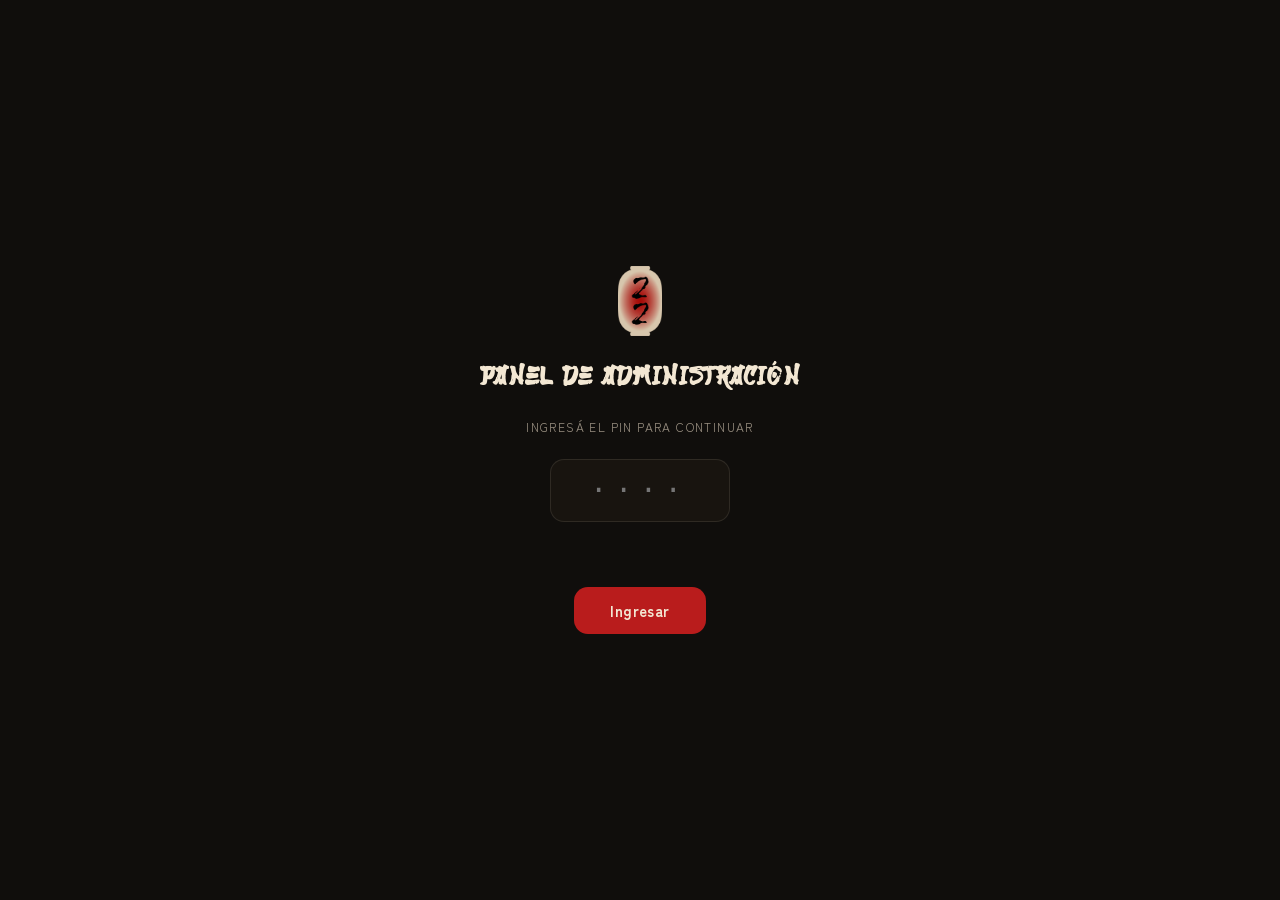
<file: src/admin.html>
<!DOCTYPE html>
<html lang="es">
<head>
<meta charset="UTF-8" />
<meta name="viewport" content="width=device-width, initial-scale=1.0" />
<title>Admin · 22 Patagonia Sushi</title>
<style>
@font-face { font-family:'Genjiro'; src:url('assets/Genjiro.ttf') format('truetype'); font-display:swap; }
*,*::before,*::after{box-sizing:border-box;margin:0;padding:0;}
:root{
  --ink:#100E0C;--ink-2:#18140F;--ink-3:#221C16;
  --cream:#F3E7D3;--cream-soft:#E2D6C0;--muted:#9B9183;--muted-2:#6E655A;
  --red:#B91C1C;--hair:rgba(243,231,211,0.10);--hair-2:rgba(243,231,211,0.055);
  --font-d:'Genjiro','Shippori Mincho',serif;
  --font-b:'Zen Kaku Gothic New',sans-serif;
}
html,body{background:var(--ink);color:var(--cream-soft);font-family:var(--font-b);-webkit-font-smoothing:antialiased;min-height:100dvh;}
a{color:inherit;text-decoration:none;}

/* ---- lock screen ---- */
#lock{position:fixed;inset:0;background:var(--ink);z-index:100;display:flex;align-items:center;justify-content:center;flex-direction:column;gap:24px;padding:32px;}
#lock img{height:70px;opacity:.9;}
#lock h2{font-family:var(--font-d);font-size:26px;color:var(--cream);letter-spacing:.6px;}
#lock p{font-size:12px;color:var(--muted);letter-spacing:1.4px;text-transform:uppercase;}
#pin-input{
  width:180px;text-align:center;
  background:var(--ink-2);border:1px solid var(--hair);color:var(--cream);
  font-size:28px;letter-spacing:8px;font-family:monospace;
  padding:14px 18px;border-radius:14px;outline:none;
}
#pin-input:focus{border-color:rgba(185,28,28,.6);}
#pin-error{font-size:11px;color:var(--red);letter-spacing:1px;opacity:0;}
#pin-error.show{opacity:1;}
#unlock-btn{
  padding:13px 36px;background:var(--red);color:var(--cream);border:none;
  border-radius:14px;font-family:var(--font-b);font-size:15px;font-weight:600;
  cursor:pointer;letter-spacing:.4px;
  transition:filter .2s ease;
}
#unlock-btn:hover{filter:brightness(1.1);}

/* ---- wrapper ---- */
.wrap{max-width:620px;margin:0 auto;padding:0 20px 60px;}

/* ---- topbar ---- */
.adm-top{
  display:flex;align-items:center;justify-content:space-between;
  padding:18px 0 16px;border-bottom:1px solid var(--hair-2);margin-bottom:28px;
}
.adm-top__brand{display:flex;align-items:center;gap:10px;}
.adm-top__brand img{height:26px;}
.adm-top__name{font-family:var(--font-d);font-size:15px;color:var(--cream);letter-spacing:.5px;}
.adm-top__badge{font-size:9px;letter-spacing:1.8px;text-transform:uppercase;color:var(--red);background:color-mix(in srgb,var(--red) 14%,transparent);padding:4px 10px;border-radius:999px;border:1px solid color-mix(in srgb,var(--red) 40%,transparent);}
.adm-top__link{font-size:11.5px;color:var(--muted);letter-spacing:.3px;padding:8px 14px;border:1px solid var(--hair);border-radius:10px;transition:border-color .2s,color .2s;}
.adm-top__link:hover{border-color:var(--hair);color:var(--cream);}

/* ---- título de sección ---- */
.adm-h{font-family:var(--font-d);font-size:22px;color:var(--cream);letter-spacing:.5px;margin-bottom:4px;}
.adm-sub{font-size:10.5px;color:var(--muted);letter-spacing:1.6px;text-transform:uppercase;margin-bottom:18px;}

/* ---- dish editor cards ---- */
.dish-grid{display:flex;flex-direction:column;gap:16px;margin-bottom:32px;}
.dish-card{
  display:flex;gap:0;overflow:hidden;
  border:1px solid var(--hair-2);border-radius:16px;background:var(--ink-2);
  transition:border-color .2s ease;
}
.dish-card:focus-within{border-color:color-mix(in srgb,var(--red) 40%,transparent);}
.dish-card__img{width:100px;flex-shrink:0;overflow:hidden;position:relative;}
.dish-card__img img{width:100%;height:100%;object-fit:cover;}
.dish-card__body{flex:1;min-width:0;padding:13px 14px 14px;display:flex;flex-direction:column;gap:10px;}
.dish-card__name{font-family:var(--font-d);font-size:18px;color:var(--cream);letter-spacing:.3px;}
.dish-card__row{display:flex;gap:8px;align-items:center;flex-wrap:wrap;}
.dish-card__label{font-size:10px;color:var(--muted);letter-spacing:1.4px;text-transform:uppercase;flex-shrink:0;width:52px;}
.dish-input{
  flex:1;min-width:80px;
  background:var(--ink-3);border:1px solid var(--hair);color:var(--cream);
  font-family:var(--font-b);font-size:13.5px;
  padding:8px 11px;border-radius:9px;outline:none;
  transition:border-color .2s;
}
.dish-input:focus{border-color:color-mix(in srgb,var(--red) 50%,transparent);}
.dish-input.price-input{font-variant-numeric:tabular-nums;max-width:130px;}
.tag-select{
  flex:1;min-width:100px;
  background:var(--ink-3);border:1px solid var(--hair);color:var(--cream);
  font-family:var(--font-b);font-size:13px;
  padding:8px 10px;border-radius:9px;outline:none;cursor:pointer;
  appearance:none;
}

/* ---- save / export bar ---- */
.action-bar{
  position:sticky;bottom:20px;
  display:flex;gap:10px;padding:14px 16px;
  background:rgba(24,20,15,.92);backdrop-filter:blur(12px);
  border:1px solid var(--hair);border-radius:18px;
  box-shadow:0 8px 28px rgba(0,0,0,.5);
}
.btn-save{
  flex:1;padding:13px;background:var(--red);color:var(--cream);border:none;
  border-radius:12px;font-family:var(--font-b);font-size:14px;font-weight:600;cursor:pointer;
  letter-spacing:.3px;transition:filter .2s ease;
}
.btn-save:hover{filter:brightness(1.1);}
.btn-export{
  padding:13px 16px;background:transparent;color:var(--cream-soft);
  border:1px solid var(--hair);border-radius:12px;
  font-family:var(--font-b);font-size:13px;cursor:pointer;
  white-space:nowrap;transition:border-color .2s,color .2s;
}
.btn-export:hover{border-color:var(--hair);color:var(--cream);}

/* ---- toast ---- */
.toast{
  position:fixed;bottom:88px;left:50%;transform:translateX(-50%) translateY(16px);
  background:#1d3a26;border:1px solid rgba(105,190,115,.4);color:#d8f0dc;
  padding:12px 20px;border-radius:12px;font-size:13px;
  opacity:0;transition:all .3s ease;pointer-events:none;white-space:nowrap;z-index:200;
}
.toast.show{opacity:1;transform:translateX(-50%) translateY(0);}
</style>
<link rel="preconnect" href="https://fonts.googleapis.com" />
<link rel="preconnect" href="https://fonts.gstatic.com" crossorigin />
<link href="https://fonts.googleapis.com/css2?family=Shippori+Mincho:wght@400;600&family=Zen+Kaku+Gothic+New:wght@400;500;700&display=swap" rel="stylesheet" />
</head>
<body>

<!-- Lock screen -->
<div id="lock">
  <img src="assets/lantern-cream.png" alt="" />
  <h2>Panel de Administración</h2>
  <p>Ingresá el PIN para continuar</p>
  <input type="password" id="pin-input" placeholder="····" maxlength="6" inputmode="numeric" />
  <p id="pin-error">PIN incorrecto</p>
  <button id="unlock-btn">Ingresar</button>
</div>

<!-- Admin content (hidden until unlock) -->
<div id="admin" style="display:none">
  <div class="wrap">
    <div class="adm-top">
      <div class="adm-top__brand">
        <img src="assets/lantern-cream.png" alt="" />
        <span class="adm-top__name">22 Patagonia Sushi</span>
        <span class="adm-top__badge">Admin</span>
      </div>
      <a href="index.html" class="adm-top__link">Ver carta →</a>
    </div>

    <h2 class="adm-h">Gestionar Platos</h2>
    <p class="adm-sub">Editá precios, descripciones y etiquetas</p>

    <div id="dish-grid" class="dish-grid"></div>

    <div class="action-bar">
      <button class="btn-save" id="btn-save">Guardar cambios</button>
      <button class="btn-export" id="btn-export">Exportar menu-data.js</button>
    </div>
  </div>
</div>

<div class="toast" id="toast"></div>

<script src="menu-data.js"></script>
<script src="admin.js"></script>
</body>
</html>
</file>
